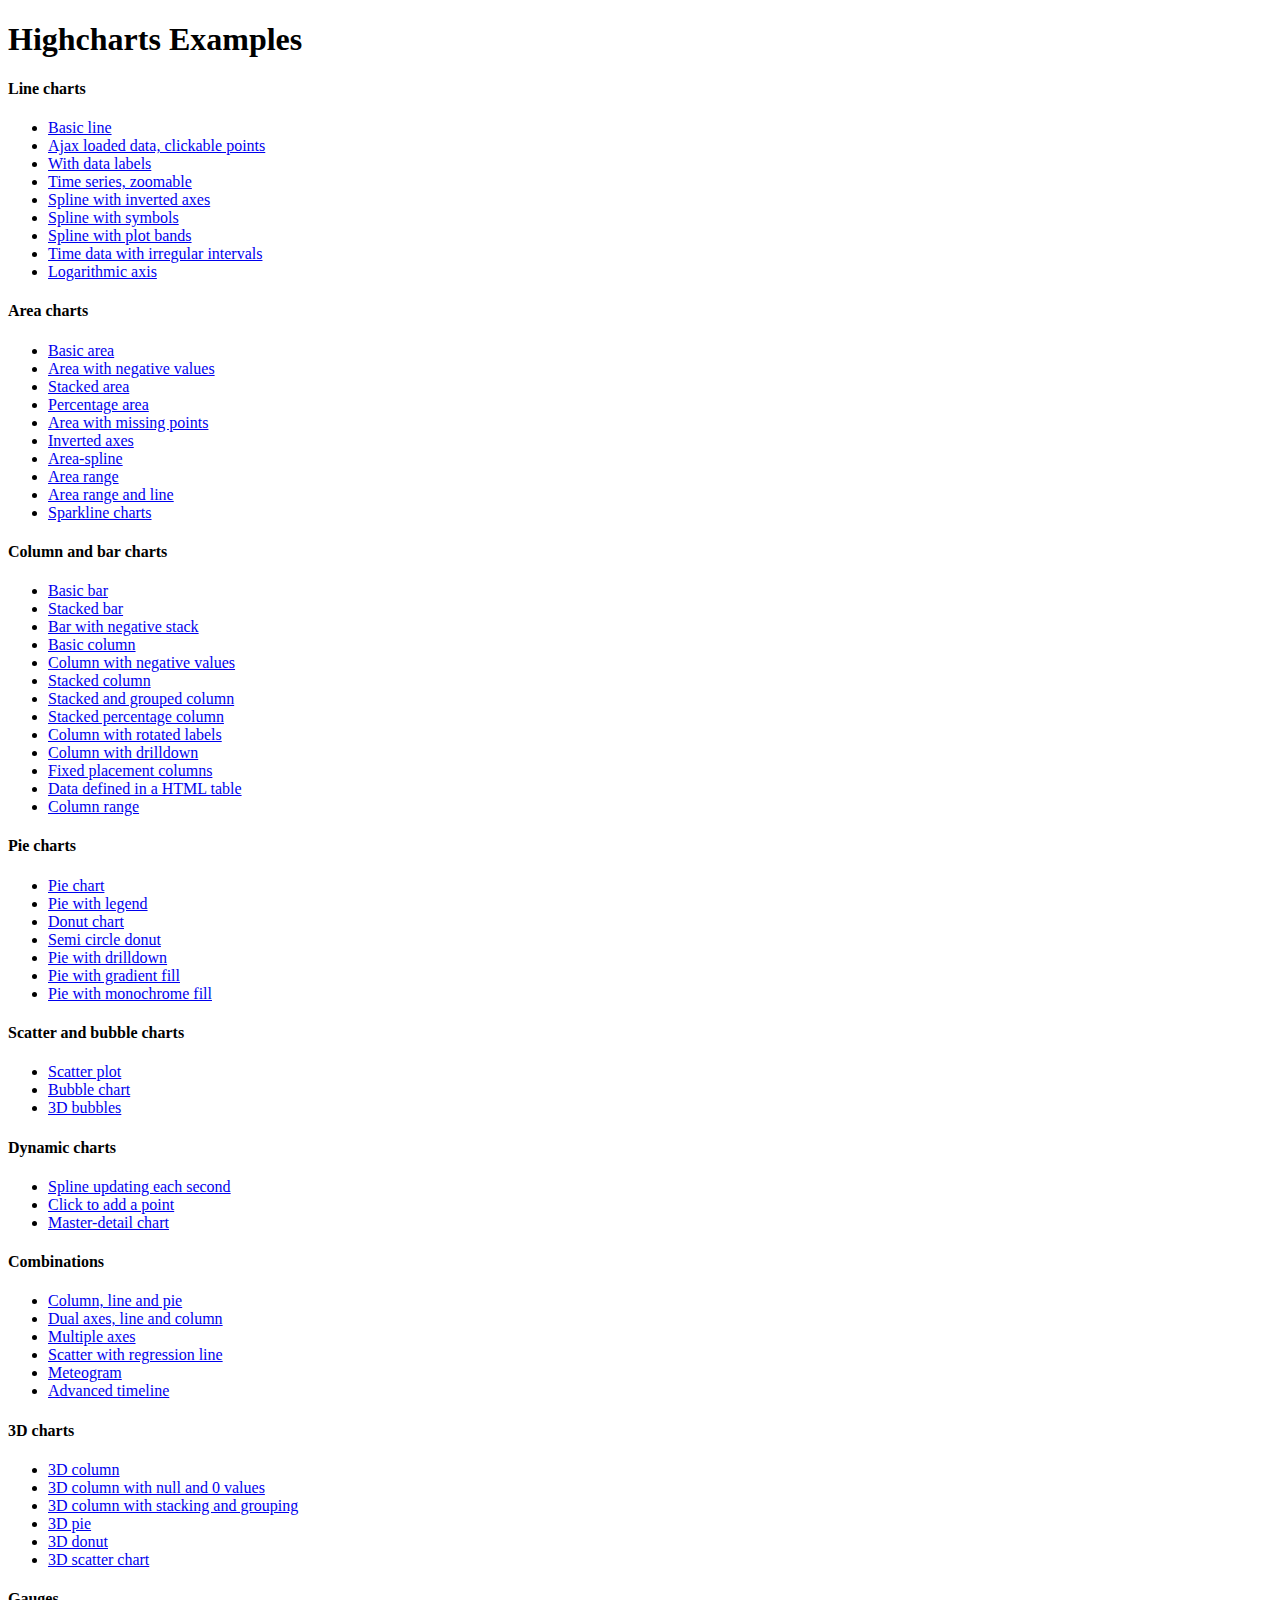
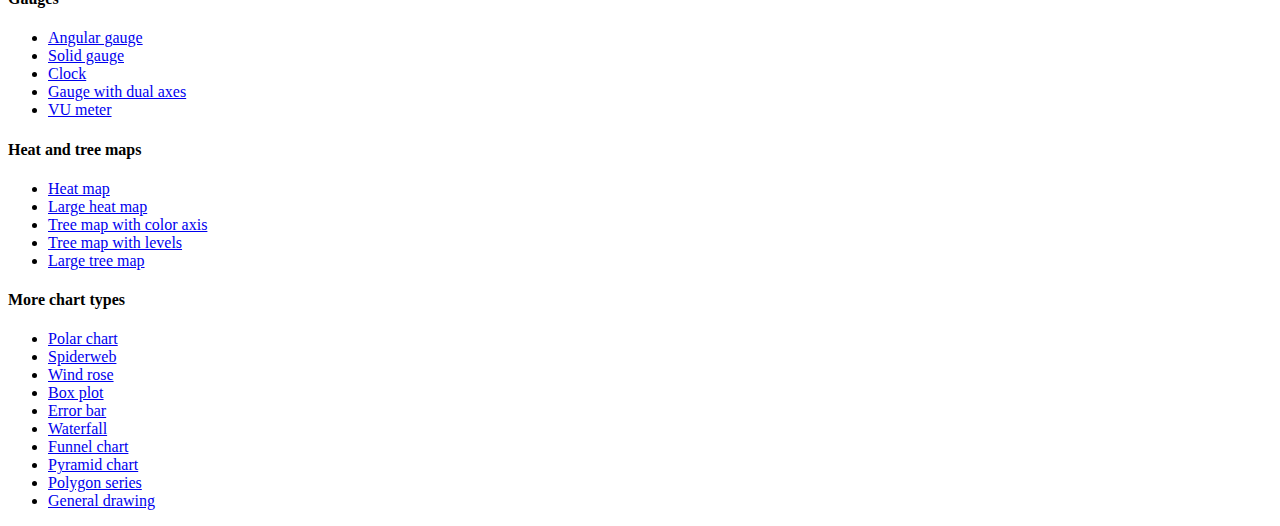
<file: static/js/highcharts/index.htm>
<!DOCTYPE HTML PUBLIC "-//W3C//DTD HTML 4.01//EN" "http://www.w3.org/TR/html4/strict.dtd">
<html>
	<head>
		<meta http-equiv="Content-Type" content="text/html; charset=utf-8" />
		<title>Highcharts Examples</title>
	</head>
	<body>
		<h1>Highcharts Examples</h1>
		<h4>Line charts</h4>
		<ul>
			<li><a href="examples/line-basic/index.htm">Basic line</a></li>
			<li><a href="examples/line-ajax/index.htm">Ajax loaded data, clickable points</a></li>
			<li><a href="examples/line-labels/index.htm">With data labels</a></li>
			<li><a href="examples/line-time-series/index.htm">Time series, zoomable</a></li>
			<li><a href="examples/spline-inverted/index.htm">Spline with inverted axes</a></li>
			<li><a href="examples/spline-symbols/index.htm">Spline with symbols</a></li>
			<li><a href="examples/spline-plot-bands/index.htm">Spline with plot bands</a></li>
			<li><a href="examples/spline-irregular-time/index.htm">Time data with irregular intervals</a></li>
			<li><a href="examples/line-log-axis/index.htm">Logarithmic axis</a></li>
		</ul>
		<h4>Area charts</h4>
		<ul>
			<li><a href="examples/area-basic/index.htm">Basic area</a></li>
			<li><a href="examples/area-negative/index.htm">Area with negative values</a></li>
			<li><a href="examples/area-stacked/index.htm">Stacked area</a></li>
			<li><a href="examples/area-stacked-percent/index.htm">Percentage area</a></li>
			<li><a href="examples/area-missing/index.htm">Area with missing points</a></li>
			<li><a href="examples/area-inverted/index.htm">Inverted axes</a></li>
			<li><a href="examples/areaspline/index.htm">Area-spline</a></li>
			<li><a href="examples/arearange/index.htm">Area range</a></li>
			<li><a href="examples/arearange-line/index.htm">Area range and line</a></li>
			<li><a href="examples/sparkline/index.htm">Sparkline charts</a></li>
		</ul>
		<h4>Column and bar charts</h4>
		<ul>
			<li><a href="examples/bar-basic/index.htm">Basic bar</a></li>
			<li><a href="examples/bar-stacked/index.htm">Stacked bar</a></li>
			<li><a href="examples/bar-negative-stack/index.htm">Bar with negative stack</a></li>
			<li><a href="examples/column-basic/index.htm">Basic column</a></li>
			<li><a href="examples/column-negative/index.htm">Column with negative values</a></li>
			<li><a href="examples/column-stacked/index.htm">Stacked column</a></li>
			<li><a href="examples/column-stacked-and-grouped/index.htm">Stacked and grouped column</a></li>
			<li><a href="examples/column-stacked-percent/index.htm">Stacked percentage column</a></li>
			<li><a href="examples/column-rotated-labels/index.htm">Column with rotated labels</a></li>
			<li><a href="examples/column-drilldown/index.htm">Column with drilldown</a></li>
			<li><a href="examples/column-placement/index.htm">Fixed placement columns</a></li>
			<li><a href="examples/column-parsed/index.htm">Data defined in a HTML table</a></li>
			<li><a href="examples/columnrange/index.htm">Column range</a></li>
		</ul>
		<h4>Pie charts</h4>
		<ul>
			<li><a href="examples/pie-basic/index.htm">Pie chart</a></li>
			<li><a href="examples/pie-legend/index.htm">Pie with legend</a></li>
			<li><a href="examples/pie-donut/index.htm">Donut chart</a></li>
			<li><a href="examples/pie-semi-circle/index.htm">Semi circle donut</a></li>
			<li><a href="examples/pie-drilldown/index.htm">Pie with drilldown</a></li>
			<li><a href="examples/pie-gradient/index.htm">Pie with gradient fill</a></li>
			<li><a href="examples/pie-monochrome/index.htm">Pie with monochrome fill</a></li>
		</ul>
		<h4>Scatter and bubble charts</h4>
		<ul>
			<li><a href="examples/scatter/index.htm">Scatter plot</a></li>
			<li><a href="examples/bubble/index.htm">Bubble chart</a></li>
			<li><a href="examples/bubble-3d/index.htm">3D bubbles</a></li>
		</ul>
		<h4>Dynamic charts</h4>
		<ul>
			<li><a href="examples/dynamic-update/index.htm">Spline updating each second</a></li>
			<li><a href="examples/dynamic-click-to-add/index.htm">Click to add a point</a></li>
			<li><a href="examples/dynamic-master-detail/index.htm">Master-detail chart</a></li>
		</ul>
		<h4>Combinations</h4>
		<ul>
			<li><a href="examples/combo/index.htm">Column, line and pie</a></li>
			<li><a href="examples/combo-dual-axes/index.htm">Dual axes, line and column</a></li>
			<li><a href="examples/combo-multi-axes/index.htm">Multiple axes</a></li>
			<li><a href="examples/combo-regression/index.htm">Scatter with regression line</a></li>
			<li><a href="examples/combo-meteogram/index.htm">Meteogram</a></li>
			<li><a href="examples/combo-timeline/index.htm">Advanced timeline</a></li>
		</ul>
		<h4>3D charts</h4>
		<ul>
			<li><a href="examples/3d-column-interactive/index.htm">3D column</a></li>
			<li><a href="examples/3d-column-null-values/index.htm">3D column with null and 0 values</a></li>
			<li><a href="examples/3d-column-stacking-grouping/index.htm">3D column with stacking and grouping</a></li>
			<li><a href="examples/3d-pie/index.htm">3D pie</a></li>
			<li><a href="examples/3d-pie-donut/index.htm">3D donut</a></li>
			<li><a href="examples/3d-scatter-draggable/index.htm">3D scatter chart</a></li>
		</ul>
		<h4>Gauges</h4>
		<ul>
			<li><a href="examples/gauge-speedometer/index.htm">Angular gauge</a></li>
			<li><a href="examples/gauge-solid/index.htm">Solid gauge</a></li>
			<li><a href="examples/gauge-clock/index.htm">Clock</a></li>
			<li><a href="examples/gauge-dual/index.htm">Gauge with dual axes</a></li>
			<li><a href="examples/gauge-vu-meter/index.htm">VU meter</a></li>
		</ul>
		<h4>Heat and tree maps</h4>
		<ul>
			<li><a href="examples/heatmap/index.htm">Heat map</a></li>
			<li><a href="examples/heatmap-canvas/index.htm">Large heat map</a></li>
			<li><a href="examples/treemap-coloraxis/index.htm">Tree map with color axis</a></li>
			<li><a href="examples/treemap-with-levels/index.htm">Tree map with levels</a></li>
			<li><a href="examples/treemap-large-dataset/index.htm">Large tree map</a></li>
		</ul>
		<h4>More chart types</h4>
		<ul>
			<li><a href="examples/polar/index.htm">Polar chart</a></li>
			<li><a href="examples/polar-spider/index.htm">Spiderweb</a></li>
			<li><a href="examples/polar-wind-rose/index.htm">Wind rose</a></li>
			<li><a href="examples/box-plot/index.htm">Box plot</a></li>
			<li><a href="examples/error-bar/index.htm">Error bar</a></li>
			<li><a href="examples/waterfall/index.htm">Waterfall</a></li>
			<li><a href="examples/funnel/index.htm">Funnel chart</a></li>
			<li><a href="examples/pyramid/index.htm">Pyramid chart</a></li>
			<li><a href="examples/polygon/index.htm">Polygon series</a></li>
			<li><a href="examples/renderer/index.htm">General drawing</a></li>
		</ul>
	</body>
</html>
</file>
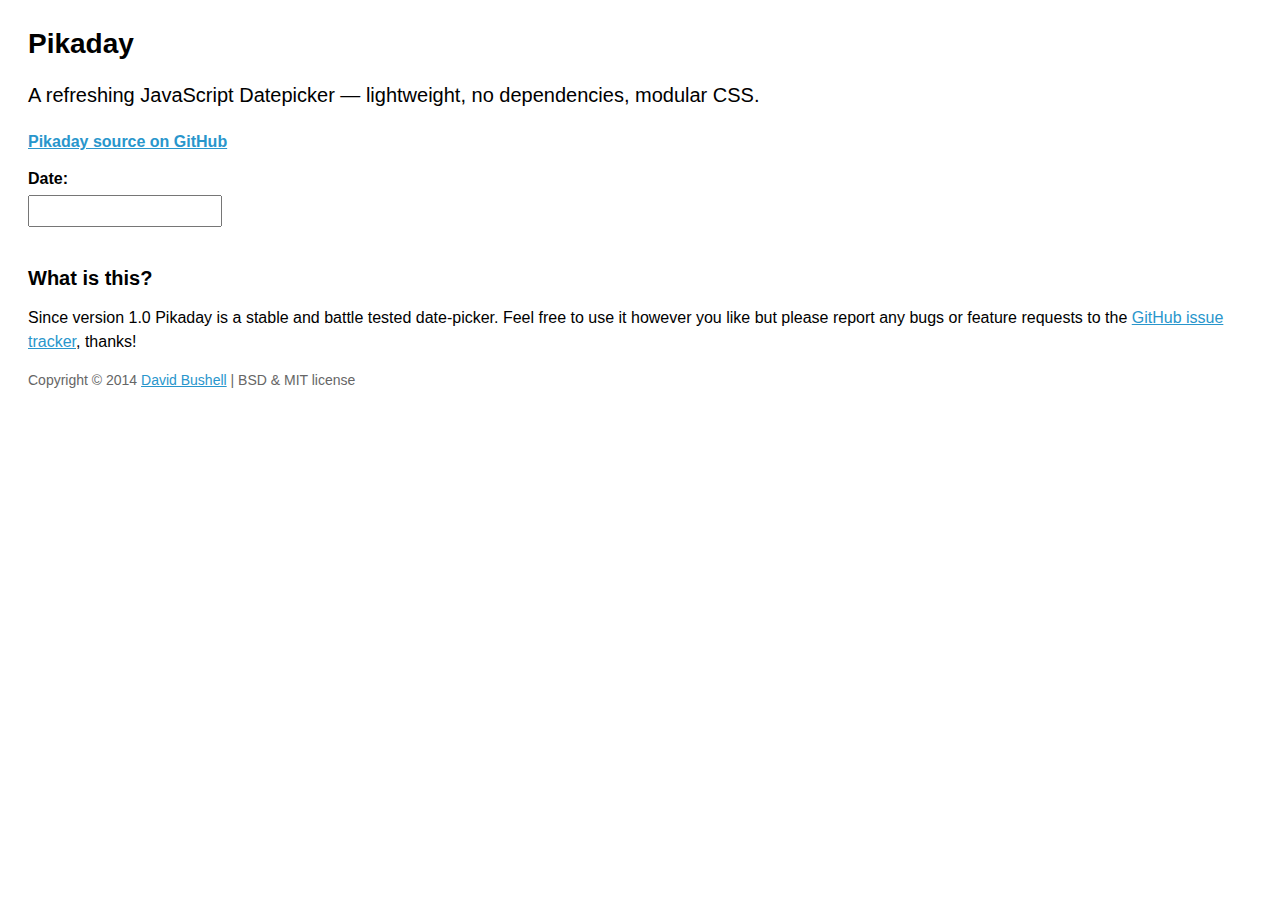
<file: static/report_builder/bower_components/pikaday/index.html>
<!DOCTYPE html>
<html>
<head>
    <meta charset="utf-8">
    <meta name="viewport" content="width=device-width, initial-scale=1, minimum-scale=1">
    <title>Pikaday</title>
    <meta name="author" content="David Bushell">
    <link rel="stylesheet" href="css/pikaday.css">
    <link rel="stylesheet" href="css/site.css">
</head>
<body>
    <h1>Pikaday</h1>

    <p class="large">A refreshing JavaScript Datepicker — lightweight, no dependencies, modular CSS.</p>

    <p><a href="https://github.com/dbushell/Pikaday"><strong>Pikaday source on GitHub</strong></a></p>

    <label for="datepicker">Date:</label>
    <br>
    <input type="text" id="datepicker">

    <h2>What is this?</h2>

    <p>Since version 1.0 Pikaday is a stable and battle tested date-picker. Feel free to use it however you like but please report any bugs or feature requests to the <a href="https://github.com/dbushell/Pikaday/issues">GitHub issue tracker</a>, thanks!</p>

    <p class="small">Copyright © 2014 <a href="http://dbushell.com/">David Bushell</a> | BSD &amp; MIT license</p>


    <script src="pikaday.js"></script>
    <script>

    var picker = new Pikaday(
    {
        field: document.getElementById('datepicker'),
        firstDay: 1,
        minDate: new Date('2000-01-01'),
        maxDate: new Date('2020-12-31'),
        yearRange: [2000,2020]
    });

    </script>
</body>
</html>
</file>
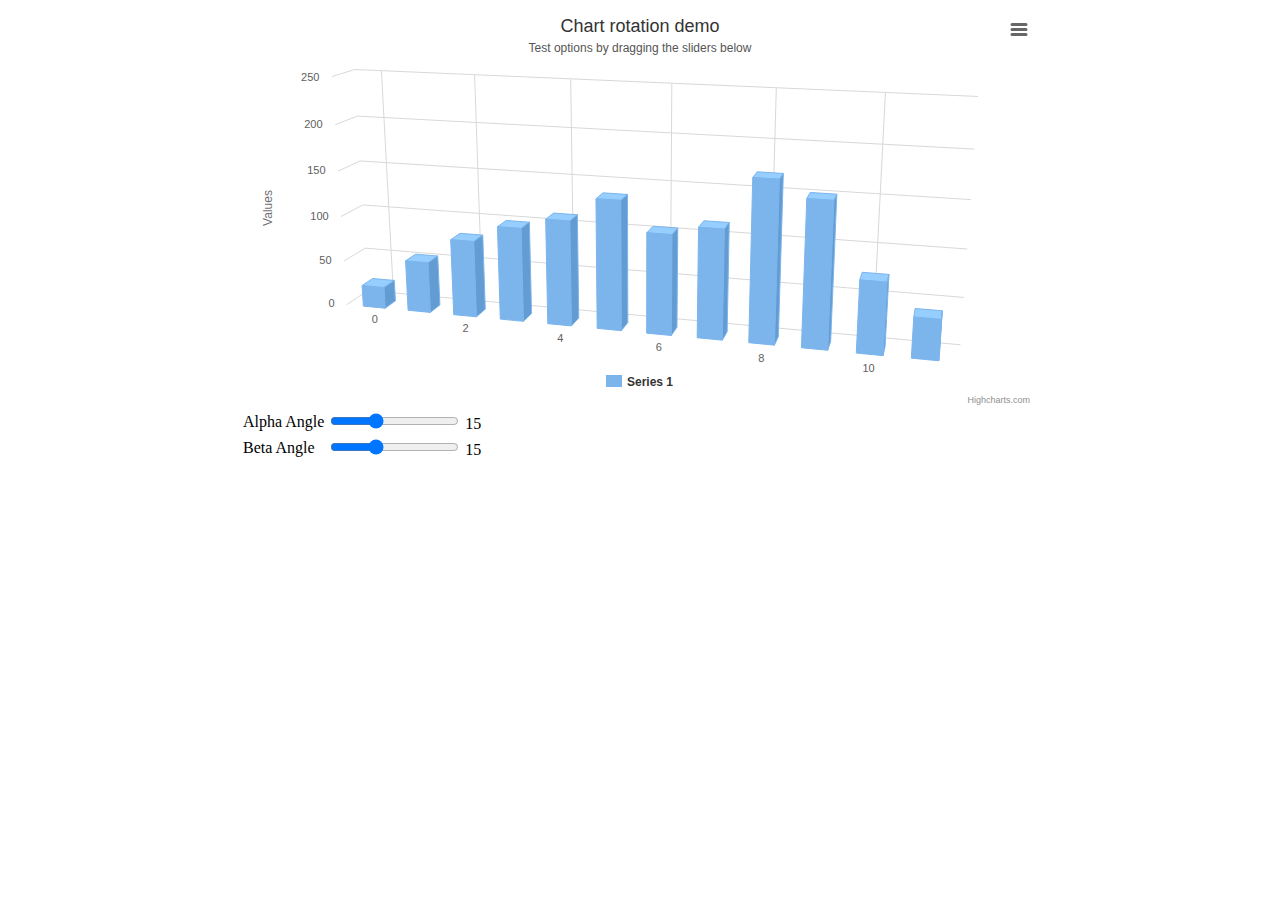
<file: static/js/highcharts/examples/3d-column-interactive/index.htm>
<!DOCTYPE HTML>
<html>
	<head>
		<meta http-equiv="Content-Type" content="text/html; charset=utf-8">
		<title>Highcharts Example</title>

		<script type="text/javascript" src="http://ajax.googleapis.com/ajax/libs/jquery/1.8.2/jquery.min.js"></script>
		<style type="text/css">
#container, #sliders {
	min-width: 310px; 
	max-width: 800px;
	margin: 0 auto;
}
#container {
	height: 400px; 
}
		</style>
		<script type="text/javascript">
$(function () {
    // Set up the chart
    var chart = new Highcharts.Chart({
        chart: {
            renderTo: 'container',
            type: 'column',
            margin: 75,
            options3d: {
                enabled: true,
                alpha: 15,
                beta: 15,
                depth: 50,
                viewDistance: 25
            }
        },
        title: {
            text: 'Chart rotation demo'
        },
        subtitle: {
            text: 'Test options by dragging the sliders below'
        },
        plotOptions: {
            column: {
                depth: 25
            }
        },
        series: [{
            data: [29.9, 71.5, 106.4, 129.2, 144.0, 176.0, 135.6, 148.5, 216.4, 194.1, 95.6, 54.4]
        }]
    });

    function showValues() {
        $('#R0-value').html(chart.options.chart.options3d.alpha);
        $('#R1-value').html(chart.options.chart.options3d.beta);
    }

    // Activate the sliders
    $('#R0').on('change', function () {
        chart.options.chart.options3d.alpha = this.value;
        showValues();
        chart.redraw(false);
    });
    $('#R1').on('change', function () {
        chart.options.chart.options3d.beta = this.value;
        showValues();
        chart.redraw(false);
    });

    showValues();
});
		</script>
	</head>
	<body>
<script src="../../js/highcharts.js"></script>
<script src="../../js/highcharts-3d.js"></script>
<script src="../../js/modules/exporting.js"></script>

<div id="container"></div>
<div id="sliders">
	<table>
		<tr><td>Alpha Angle</td><td><input id="R0" type="range" min="0" max="45" value="15"/> <span id="R0-value" class="value"></span></td></tr>
	    <tr><td>Beta Angle</td><td><input id="R1" type="range" min="0" max="45" value="15"/> <span id="R1-value" class="value"></span></td></tr>
	</table>
</div>
	</body>
</html>
</file>
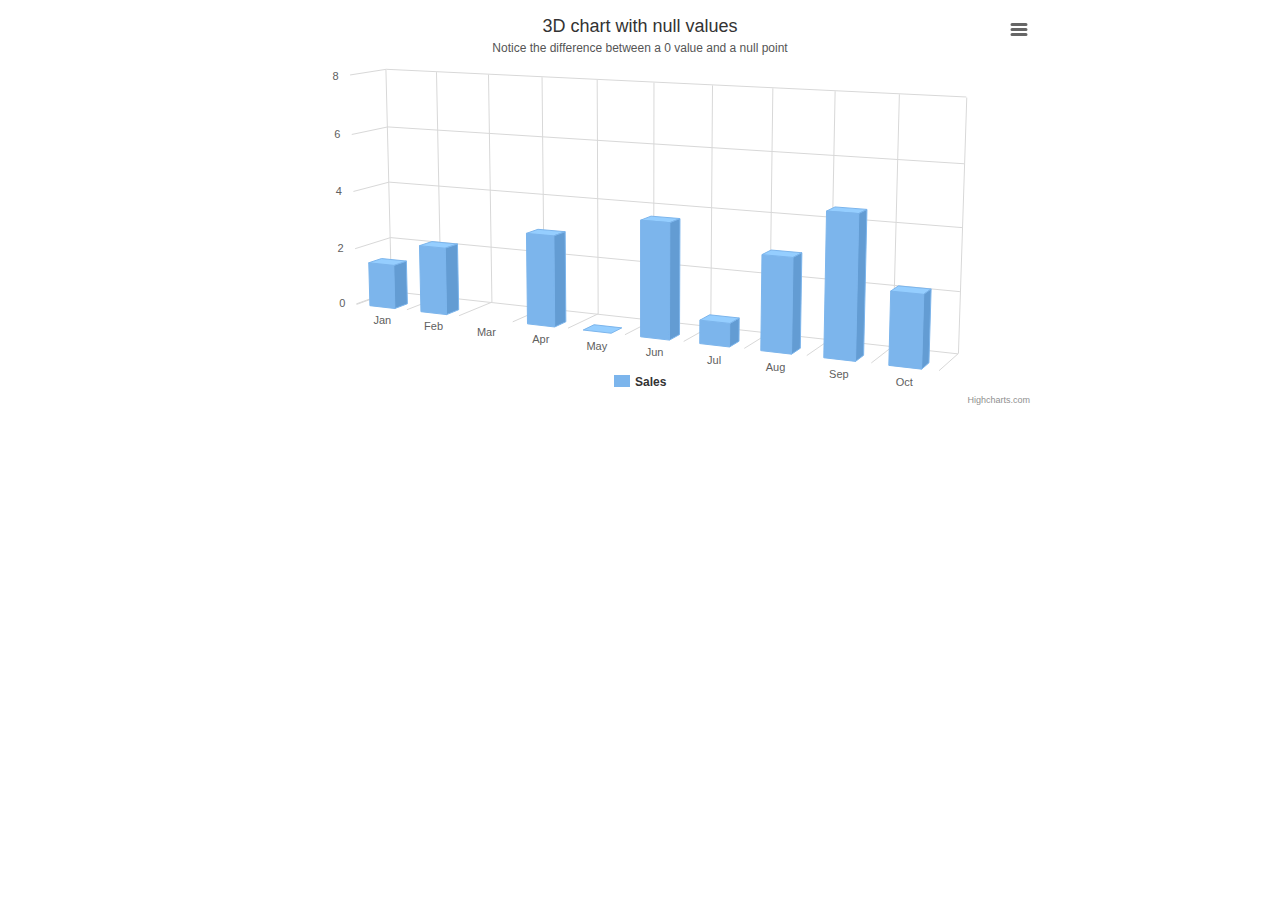
<file: static/js/highcharts/examples/3d-column-null-values/index.htm>
<!DOCTYPE HTML>
<html>
	<head>
		<meta http-equiv="Content-Type" content="text/html; charset=utf-8">
		<title>Highcharts Example</title>

		<script type="text/javascript" src="http://ajax.googleapis.com/ajax/libs/jquery/1.8.2/jquery.min.js"></script>
		<style type="text/css">
#container {
	height: 400px; 
	min-width: 310px; 
	max-width: 800px;
	margin: 0 auto;
}
		</style>
		<script type="text/javascript">
$(function () {
    $('#container').highcharts({
        chart: {
            type: 'column',
            margin: 75,
            options3d: {
                enabled: true,
                alpha: 10,
                beta: 25,
                depth: 70
            }
        },
        title: {
            text: '3D chart with null values'
        },
        subtitle: {
            text: 'Notice the difference between a 0 value and a null point'
        },
        plotOptions: {
            column: {
                depth: 25
            }
        },
        xAxis: {
            categories: Highcharts.getOptions().lang.shortMonths
        },
        yAxis: {
            title: {
                text: null
            }
        },
        series: [{
            name: 'Sales',
            data: [2, 3, null, 4, 0, 5, 1, 4, 6, 3]
        }]
    });
});
		</script>
	</head>
	<body>

<script src="../../js/highcharts.js"></script>
<script src="../../js/highcharts-3d.js"></script>
<script src="../../js/modules/exporting.js"></script>

<div id="container" style="height: 400px"></div>
	</body>
</html>
</file>
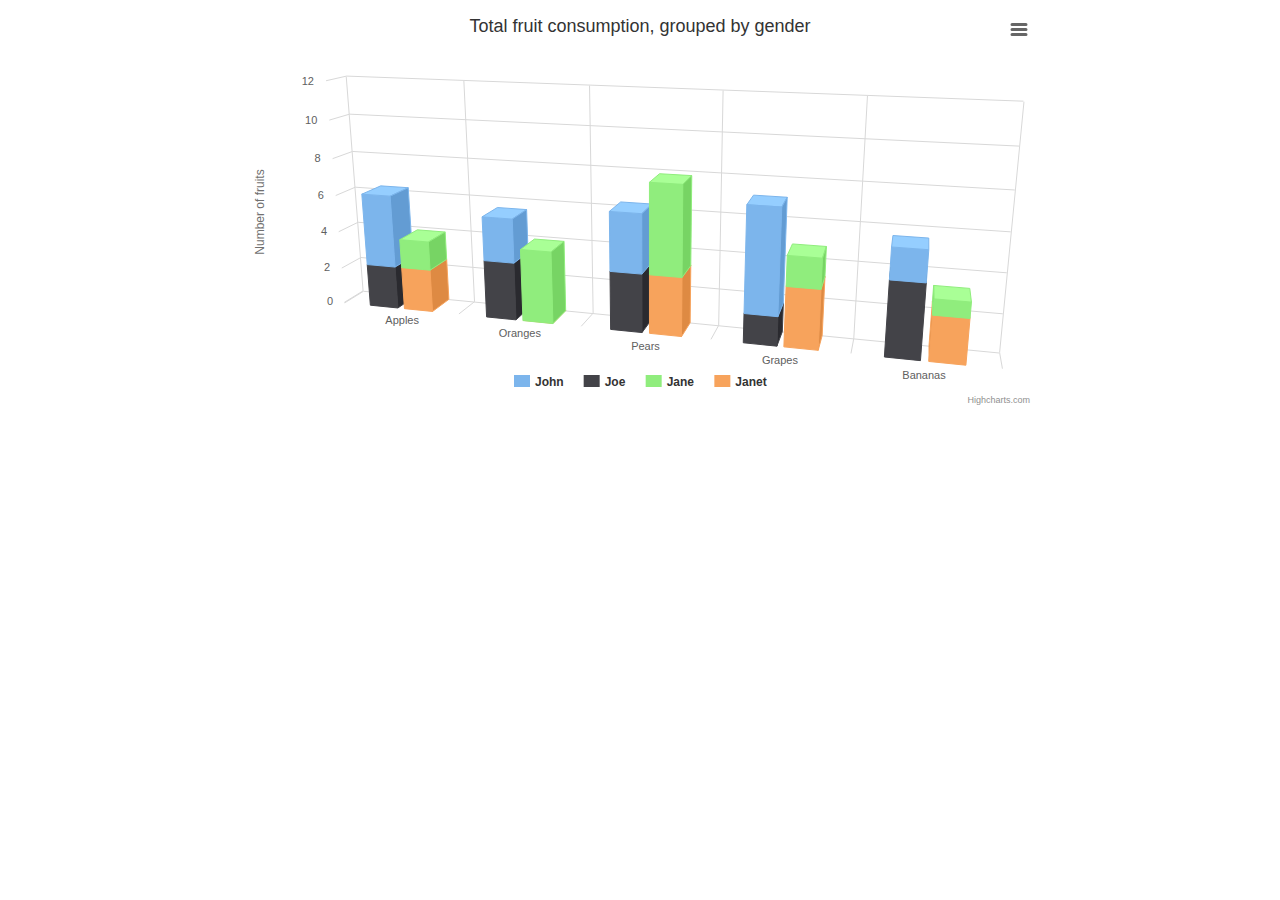
<file: static/js/highcharts/examples/3d-column-stacking-grouping/index.htm>
<!DOCTYPE HTML>
<html>
	<head>
		<meta http-equiv="Content-Type" content="text/html; charset=utf-8">
		<title>Highcharts Example</title>

		<script type="text/javascript" src="http://ajax.googleapis.com/ajax/libs/jquery/1.8.2/jquery.min.js"></script>
		<style type="text/css">
#container {
	height: 400px; 
	min-width: 310px; 
	max-width: 800px;
	margin: 0 auto;
}
		</style>
		<script type="text/javascript">
$(function () {
    $('#container').highcharts({

        chart: {
            type: 'column',
            options3d: {
                enabled: true,
                alpha: 15,
                beta: 15,
                viewDistance: 25,
                depth: 40
            },
            marginTop: 80,
            marginRight: 40
        },

        title: {
            text: 'Total fruit consumption, grouped by gender'
        },

        xAxis: {
            categories: ['Apples', 'Oranges', 'Pears', 'Grapes', 'Bananas']
        },

        yAxis: {
            allowDecimals: false,
            min: 0,
            title: {
                text: 'Number of fruits'
            }
        },

        tooltip: {
            headerFormat: '<b>{point.key}</b><br>',
            pointFormat: '<span style="color:{series.color}">\u25CF</span> {series.name}: {point.y} / {point.stackTotal}'
        },

        plotOptions: {
            column: {
                stacking: 'normal',
                depth: 40
            }
        },

        series: [{
            name: 'John',
            data: [5, 3, 4, 7, 2],
            stack: 'male'
        }, {
            name: 'Joe',
            data: [3, 4, 4, 2, 5],
            stack: 'male'
        }, {
            name: 'Jane',
            data: [2, 5, 6, 2, 1],
            stack: 'female'
        }, {
            name: 'Janet',
            data: [3, 0, 4, 4, 3],
            stack: 'female'
        }]
    });
});


		</script>
	</head>
	<body>

<script src="../../js/highcharts.js"></script>
<script src="../../js/highcharts-3d.js"></script>
<script src="../../js/modules/exporting.js"></script>

<div id="container" style="height: 400px"></div>
	</body>
</html>
</file>
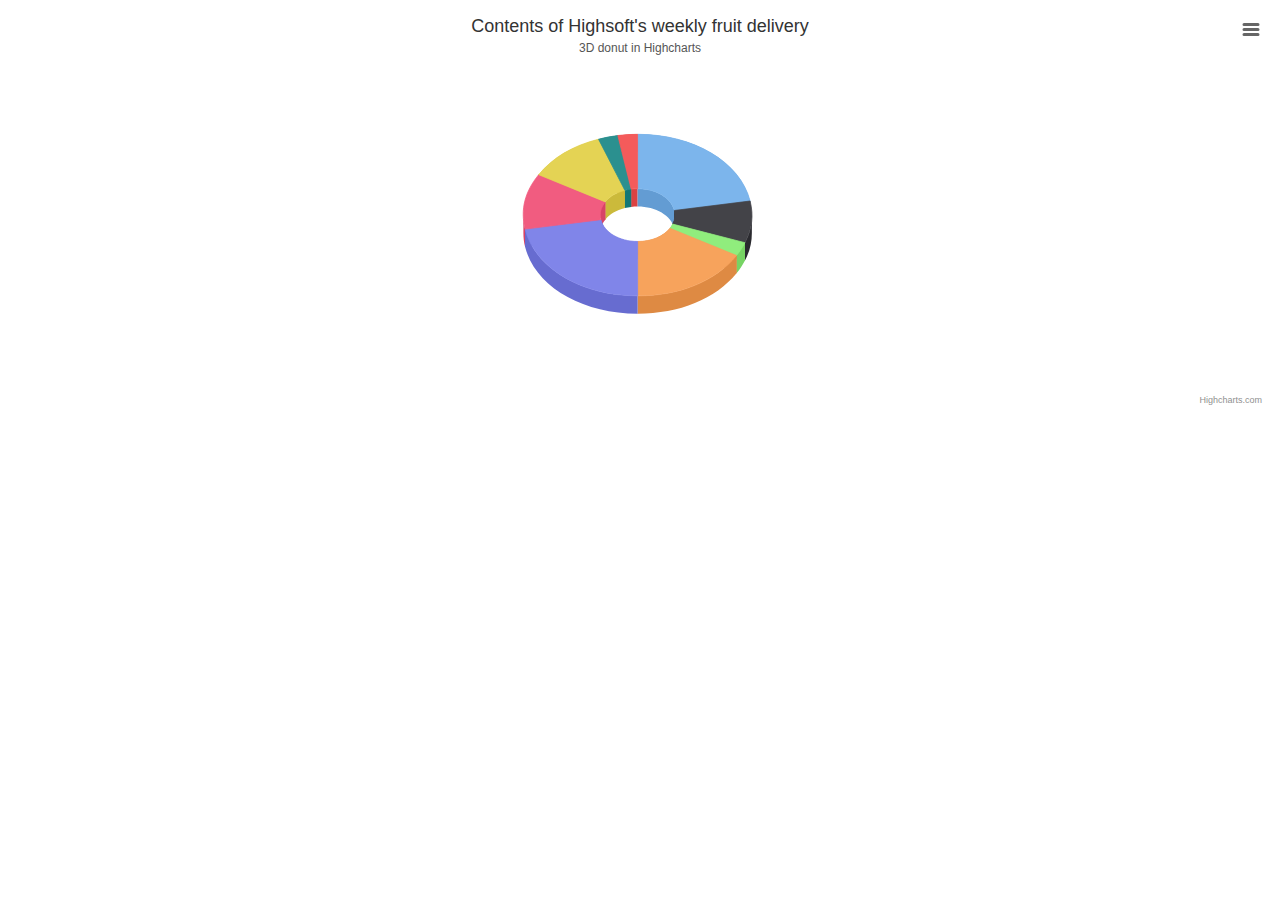
<file: static/js/highcharts/examples/3d-pie-donut/index.htm>
<!DOCTYPE HTML>
<html>
	<head>
		<meta http-equiv="Content-Type" content="text/html; charset=utf-8">
		<title>Highcharts Example</title>

		<script type="text/javascript" src="http://ajax.googleapis.com/ajax/libs/jquery/1.8.2/jquery.min.js"></script>
		<style type="text/css">
${demo.css}
		</style>
		<script type="text/javascript">
$(function () {
    $('#container').highcharts({
        chart: {
            type: 'pie',
            options3d: {
                enabled: true,
                alpha: 45
            }
        },
        title: {
            text: 'Contents of Highsoft\'s weekly fruit delivery'
        },
        subtitle: {
            text: '3D donut in Highcharts'
        },
        plotOptions: {
            pie: {
                innerSize: 100,
                depth: 45
            }
        },
        series: [{
            name: 'Delivered amount',
            data: [
                ['Bananas', 8],
                ['Kiwi', 3],
                ['Mixed nuts', 1],
                ['Oranges', 6],
                ['Apples', 8],
                ['Pears', 4],
                ['Clementines', 4],
                ['Reddish (bag)', 1],
                ['Grapes (bunch)', 1]
            ]
        }]
    });
});
		</script>
	</head>
	<body>

<script src="../../js/highcharts.js"></script>
<script src="../../js/highcharts-3d.js"></script>
<script src="../../js/modules/exporting.js"></script>

<div id="container" style="height: 400px"></div>
	</body>
</html>
</file>
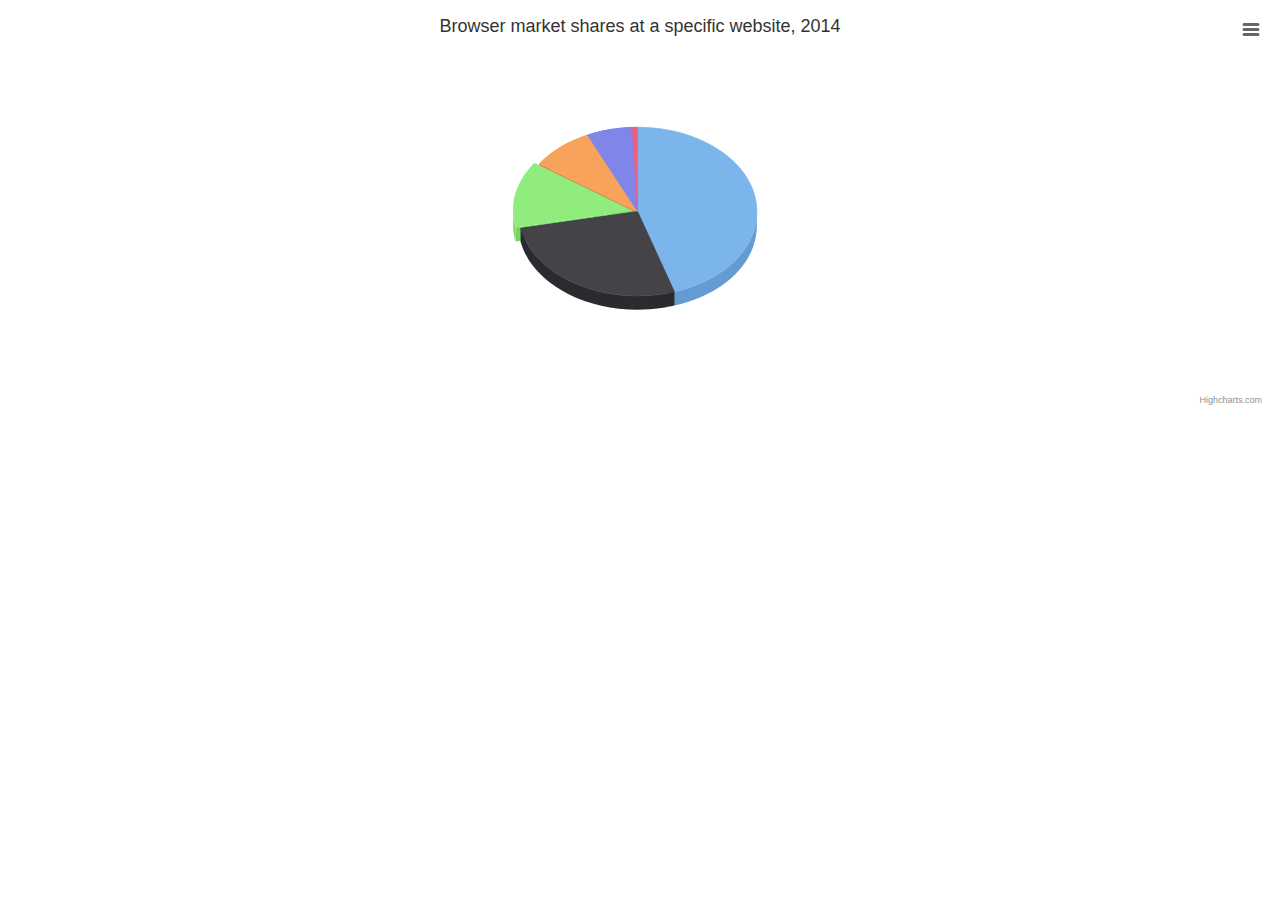
<file: static/js/highcharts/examples/3d-pie/index.htm>
<!DOCTYPE HTML>
<html>
	<head>
		<meta http-equiv="Content-Type" content="text/html; charset=utf-8">
		<title>Highcharts Example</title>

		<script type="text/javascript" src="http://ajax.googleapis.com/ajax/libs/jquery/1.8.2/jquery.min.js"></script>
		<style type="text/css">
${demo.css}
		</style>
		<script type="text/javascript">
$(function () {
    $('#container').highcharts({
        chart: {
            type: 'pie',
            options3d: {
                enabled: true,
                alpha: 45,
                beta: 0
            }
        },
        title: {
            text: 'Browser market shares at a specific website, 2014'
        },
        tooltip: {
            pointFormat: '{series.name}: <b>{point.percentage:.1f}%</b>'
        },
        plotOptions: {
            pie: {
                allowPointSelect: true,
                cursor: 'pointer',
                depth: 35,
                dataLabels: {
                    enabled: true,
                    format: '{point.name}'
                }
            }
        },
        series: [{
            type: 'pie',
            name: 'Browser share',
            data: [
                ['Firefox',   45.0],
                ['IE',       26.8],
                {
                    name: 'Chrome',
                    y: 12.8,
                    sliced: true,
                    selected: true
                },
                ['Safari',    8.5],
                ['Opera',     6.2],
                ['Others',   0.7]
            ]
        }]
    });
});
		</script>
	</head>
	<body>

<script src="../../js/highcharts.js"></script>
<script src="../../js/highcharts-3d.js"></script>
<script src="../../js/modules/exporting.js"></script>

<div id="container" style="height: 400px"></div>
	</body>
</html>
</file>
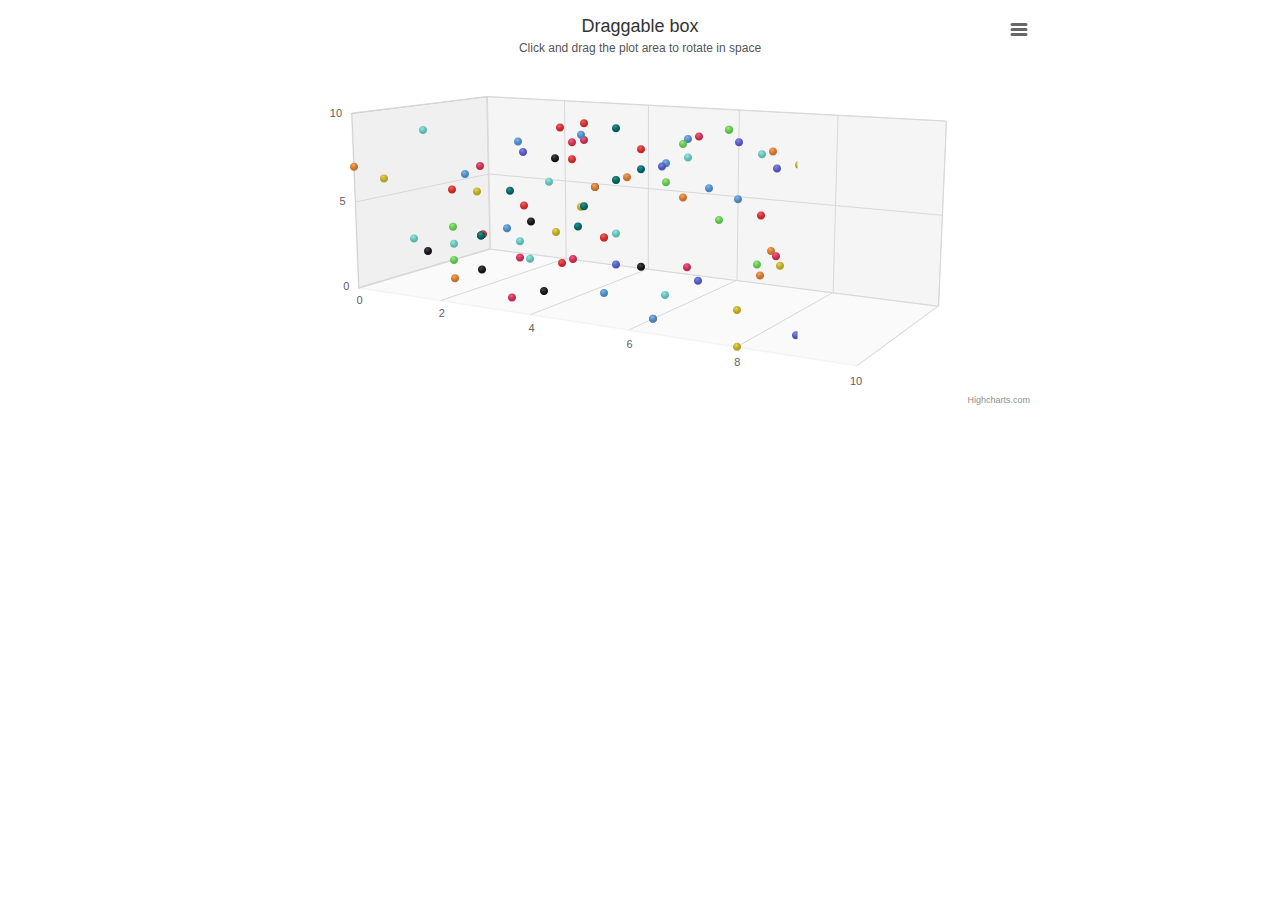
<file: static/js/highcharts/examples/3d-scatter-draggable/index.htm>
<!DOCTYPE HTML>
<html>
	<head>
		<meta http-equiv="Content-Type" content="text/html; charset=utf-8">
		<title>Highcharts Example</title>

		<script type="text/javascript" src="http://ajax.googleapis.com/ajax/libs/jquery/1.8.2/jquery.min.js"></script>
		<style type="text/css">
#container {
	height: 400px; 
	min-width: 310px; 
	max-width: 800px;
	margin: 0 auto;
}
		</style>
		<script type="text/javascript">
$(function () {

    // Give the points a 3D feel by adding a radial gradient
    Highcharts.getOptions().colors = $.map(Highcharts.getOptions().colors, function (color) {
        return {
            radialGradient: {
                cx: 0.4,
                cy: 0.3,
                r: 0.5
            },
            stops: [
                [0, color],
                [1, Highcharts.Color(color).brighten(-0.2).get('rgb')]
            ]
        };
    });

    // Set up the chart
    var chart = new Highcharts.Chart({
        chart: {
            renderTo: 'container',
            margin: 100,
            type: 'scatter',
            options3d: {
                enabled: true,
                alpha: 10,
                beta: 30,
                depth: 250,
                viewDistance: 5,

                frame: {
                    bottom: { size: 1, color: 'rgba(0,0,0,0.02)' },
                    back: { size: 1, color: 'rgba(0,0,0,0.04)' },
                    side: { size: 1, color: 'rgba(0,0,0,0.06)' }
                }
            }
        },
        title: {
            text: 'Draggable box'
        },
        subtitle: {
            text: 'Click and drag the plot area to rotate in space'
        },
        plotOptions: {
            scatter: {
                width: 10,
                height: 10,
                depth: 10
            }
        },
        yAxis: {
            min: 0,
            max: 10,
            title: null
        },
        xAxis: {
            min: 0,
            max: 10,
            gridLineWidth: 1
        },
        zAxis: {
            min: 0,
            max: 10
        },
        legend: {
            enabled: false
        },
        series: [{
            name: 'Reading',
            colorByPoint: true,
            data: [[1, 6, 5], [8, 7, 9], [1, 3, 4], [4, 6, 8], [5, 7, 7], [6, 9, 6], [7, 0, 5], [2, 3, 3], [3, 9, 8], [3, 6, 5], [4, 9, 4], [2, 3, 3], [6, 9, 9], [0, 7, 0], [7, 7, 9], [7, 2, 9], [0, 6, 2], [4, 6, 7], [3, 7, 7], [0, 1, 7], [2, 8, 6], [2, 3, 7], [6, 4, 8], [3, 5, 9], [7, 9, 5], [3, 1, 7], [4, 4, 2], [3, 6, 2], [3, 1, 6], [6, 8, 5], [6, 6, 7], [4, 1, 1], [7, 2, 7], [7, 7, 0], [8, 8, 9], [9, 4, 1], [8, 3, 4], [9, 8, 9], [3, 5, 3], [0, 2, 4], [6, 0, 2], [2, 1, 3], [5, 8, 9], [2, 1, 1], [9, 7, 6], [3, 0, 2], [9, 9, 0], [3, 4, 8], [2, 6, 1], [8, 9, 2], [7, 6, 5], [6, 3, 1], [9, 3, 1], [8, 9, 3], [9, 1, 0], [3, 8, 7], [8, 0, 0], [4, 9, 7], [8, 6, 2], [4, 3, 0], [2, 3, 5], [9, 1, 4], [1, 1, 4], [6, 0, 2], [6, 1, 6], [3, 8, 8], [8, 8, 7], [5, 5, 0], [3, 9, 6], [5, 4, 3], [6, 8, 3], [0, 1, 5], [6, 7, 3], [8, 3, 2], [3, 8, 3], [2, 1, 6], [4, 6, 7], [8, 9, 9], [5, 4, 2], [6, 1, 3], [6, 9, 5], [4, 8, 2], [9, 7, 4], [5, 4, 2], [9, 6, 1], [2, 7, 3], [4, 5, 4], [6, 8, 1], [3, 4, 0], [2, 2, 6], [5, 1, 2], [9, 9, 7], [6, 9, 9], [8, 4, 3], [4, 1, 7], [6, 2, 5], [0, 4, 9], [3, 5, 9], [6, 9, 1], [1, 9, 2]]
        }]
    });


    // Add mouse events for rotation
    $(chart.container).bind('mousedown.hc touchstart.hc', function (e) {
        e = chart.pointer.normalize(e);

        var posX = e.pageX,
            posY = e.pageY,
            alpha = chart.options.chart.options3d.alpha,
            beta = chart.options.chart.options3d.beta,
            newAlpha,
            newBeta,
            sensitivity = 5; // lower is more sensitive

        $(document).bind({
            'mousemove.hc touchdrag.hc': function (e) {
                // Run beta
                newBeta = beta + (posX - e.pageX) / sensitivity;
                newBeta = Math.min(100, Math.max(-100, newBeta));
                chart.options.chart.options3d.beta = newBeta;

                // Run alpha
                newAlpha = alpha + (e.pageY - posY) / sensitivity;
                newAlpha = Math.min(100, Math.max(-100, newAlpha));
                chart.options.chart.options3d.alpha = newAlpha;

                chart.redraw(false);
            },
            'mouseup touchend': function () {
                $(document).unbind('.hc');
            }
        });
    });

});
		</script>
	</head>
	<body>

<script src="../../js/highcharts.js"></script>
<script src="../../js/highcharts-3d.js"></script>
<script src="../../js/modules/exporting.js"></script>

<div id="container" style="height: 400px"></div>
	</body>
</html>
</file>
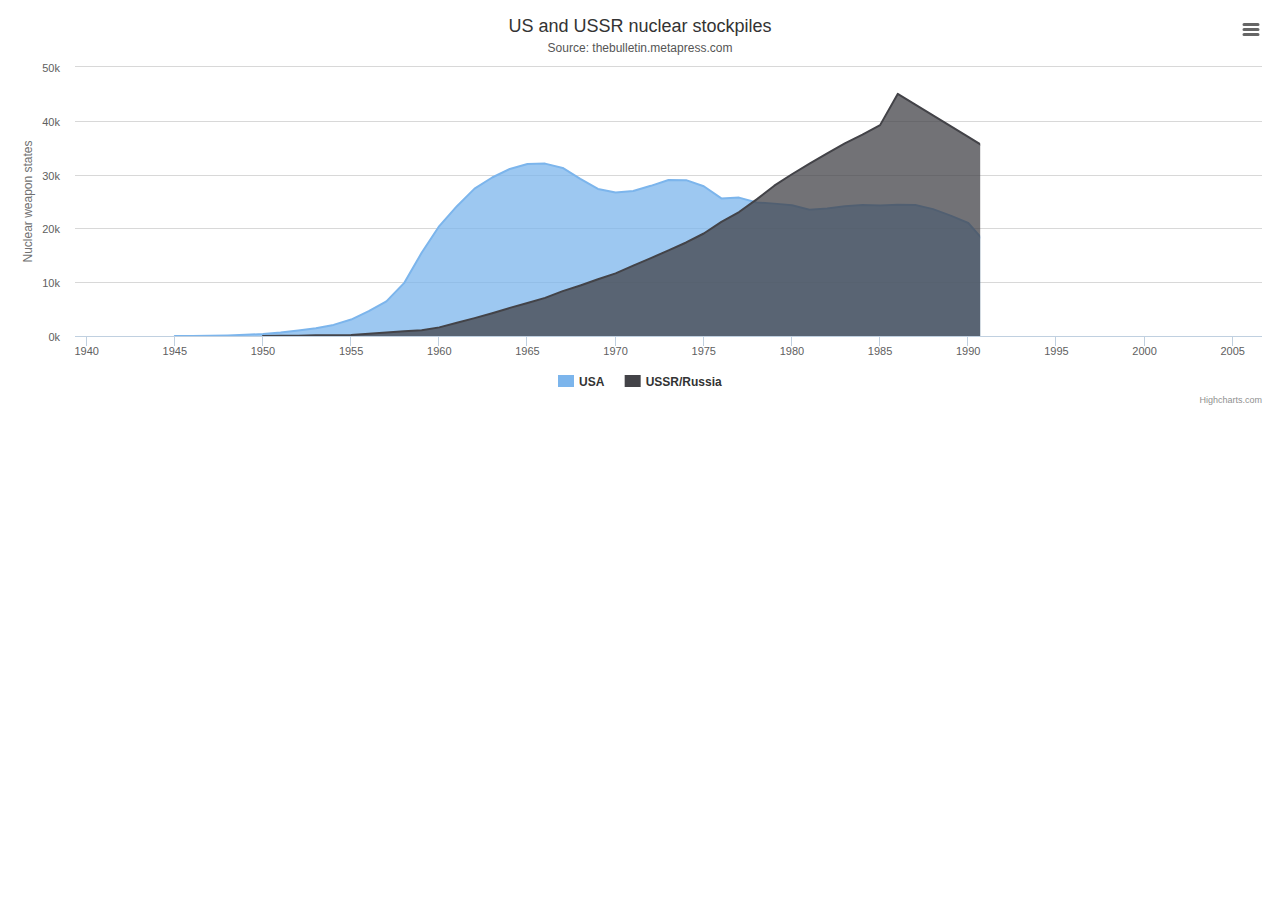
<file: static/js/highcharts/examples/area-basic/index.htm>
<!DOCTYPE HTML>
<html>
	<head>
		<meta http-equiv="Content-Type" content="text/html; charset=utf-8">
		<title>Highcharts Example</title>

		<script type="text/javascript" src="http://ajax.googleapis.com/ajax/libs/jquery/1.8.2/jquery.min.js"></script>
		<style type="text/css">
${demo.css}
		</style>
		<script type="text/javascript">
$(function () {
    $('#container').highcharts({
        chart: {
            type: 'area'
        },
        title: {
            text: 'US and USSR nuclear stockpiles'
        },
        subtitle: {
            text: 'Source: <a href="http://thebulletin.metapress.com/content/c4120650912x74k7/fulltext.pdf">' +
                'thebulletin.metapress.com</a>'
        },
        xAxis: {
            allowDecimals: false,
            labels: {
                formatter: function () {
                    return this.value; // clean, unformatted number for year
                }
            }
        },
        yAxis: {
            title: {
                text: 'Nuclear weapon states'
            },
            labels: {
                formatter: function () {
                    return this.value / 1000 + 'k';
                }
            }
        },
        tooltip: {
            pointFormat: '{series.name} produced <b>{point.y:,.0f}</b><br/>warheads in {point.x}'
        },
        plotOptions: {
            area: {
                pointStart: 1940,
                marker: {
                    enabled: false,
                    symbol: 'circle',
                    radius: 2,
                    states: {
                        hover: {
                            enabled: true
                        }
                    }
                }
            }
        },
        series: [{
            name: 'USA',
            data: [null, null, null, null, null, 6, 11, 32, 110, 235, 369, 640,
                1005, 1436, 2063, 3057, 4618, 6444, 9822, 15468, 20434, 24126,
                27387, 29459, 31056, 31982, 32040, 31233, 29224, 27342, 26662,
                26956, 27912, 28999, 28965, 27826, 25579, 25722, 24826, 24605,
                24304, 23464, 23708, 24099, 24357, 24237, 24401, 24344, 23586,
                22380, 21004, 17287, 14747, 13076, 12555, 12144, 11009, 10950,
                10871, 10824, 10577, 10527, 10475, 10421, 10358, 10295, 10104]
        }, {
            name: 'USSR/Russia',
            data: [null, null, null, null, null, null, null, null, null, null,
                5, 25, 50, 120, 150, 200, 426, 660, 869, 1060, 1605, 2471, 3322,
                4238, 5221, 6129, 7089, 8339, 9399, 10538, 11643, 13092, 14478,
                15915, 17385, 19055, 21205, 23044, 25393, 27935, 30062, 32049,
                33952, 35804, 37431, 39197, 45000, 43000, 41000, 39000, 37000,
                35000, 33000, 31000, 29000, 27000, 25000, 24000, 23000, 22000,
                21000, 20000, 19000, 18000, 18000, 17000, 16000]
        }]
    });
});
		</script>
	</head>
	<body>
<script src="../../js/highcharts.js"></script>
<script src="../../js/modules/exporting.js"></script>

<div id="container" style="min-width: 310px; height: 400px; margin: 0 auto"></div>

	</body>
</html>
</file>
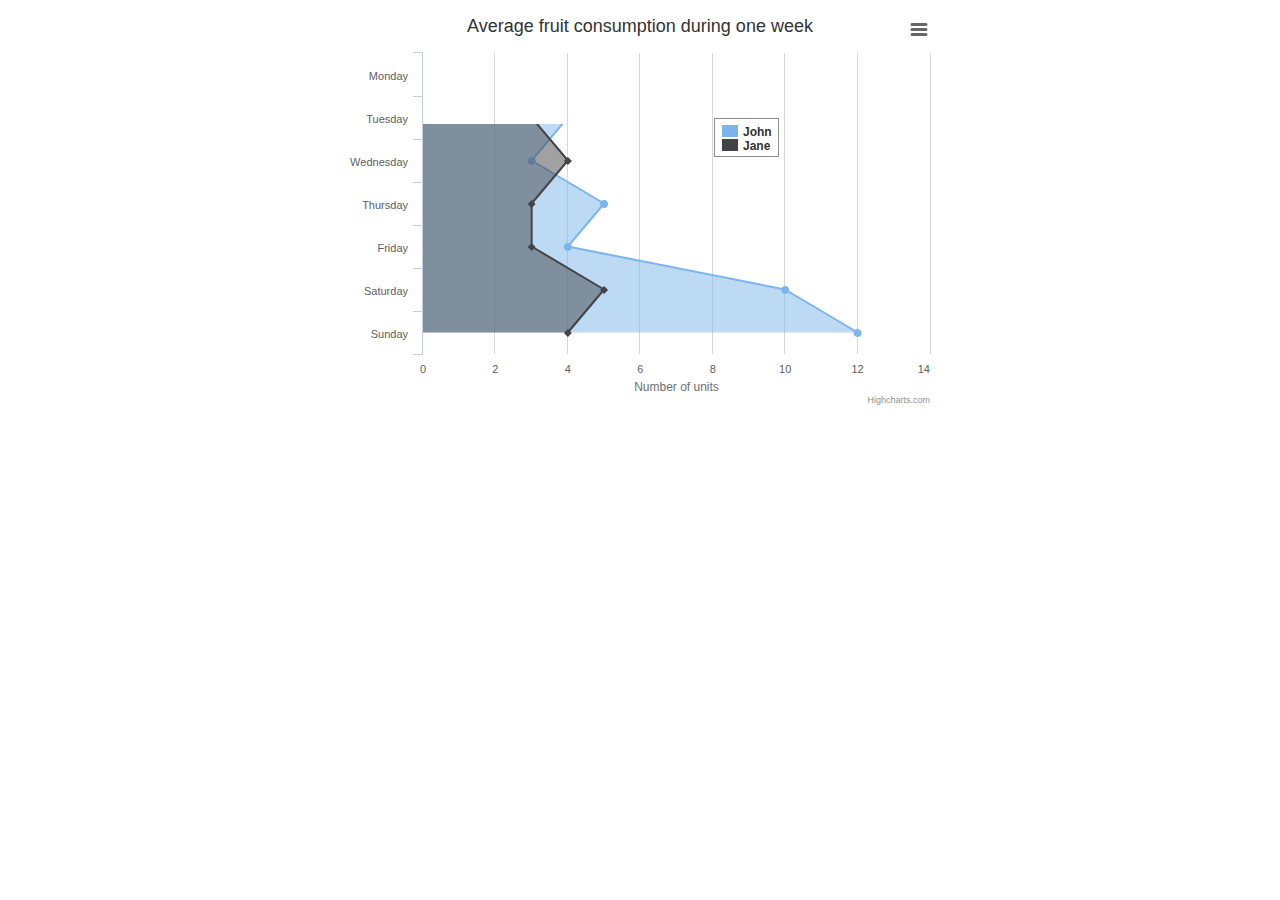
<file: static/js/highcharts/examples/area-inverted/index.htm>
<!DOCTYPE HTML>
<html>
	<head>
		<meta http-equiv="Content-Type" content="text/html; charset=utf-8">
		<title>Highcharts Example</title>

		<script type="text/javascript" src="http://ajax.googleapis.com/ajax/libs/jquery/1.8.2/jquery.min.js"></script>
		<style type="text/css">
${demo.css}
		</style>
		<script type="text/javascript">
$(function () {
    $('#container').highcharts({
        chart: {
            type: 'area',
            inverted: true
        },
        title: {
            text: 'Average fruit consumption during one week'
        },
        subtitle: {
            style: {
                position: 'absolute',
                right: '0px',
                bottom: '10px'
            }
        },
        legend: {
            layout: 'vertical',
            align: 'right',
            verticalAlign: 'top',
            x: -150,
            y: 100,
            floating: true,
            borderWidth: 1,
            backgroundColor: (Highcharts.theme && Highcharts.theme.legendBackgroundColor) || '#FFFFFF'
        },
        xAxis: {
            categories: [
                'Monday',
                'Tuesday',
                'Wednesday',
                'Thursday',
                'Friday',
                'Saturday',
                'Sunday'
            ]
        },
        yAxis: {
            title: {
                text: 'Number of units'
            },
            labels: {
                formatter: function () {
                    return this.value;
                }
            },
            min: 0
        },
        plotOptions: {
            area: {
                fillOpacity: 0.5
            }
        },
        series: [{
            name: 'John',
            data: [3, 4, 3, 5, 4, 10, 12]
        }, {
            name: 'Jane',
            data: [1, 3, 4, 3, 3, 5, 4]
        }]
    });
});
		</script>
	</head>
	<body>
<script src="../../js/highcharts.js"></script>
<script src="../../js/modules/exporting.js"></script>

<div id="container" style="min-width: 310px; height: 400px; max-width: 600px; margin: 0 auto"></div>

	</body>
</html>
</file>
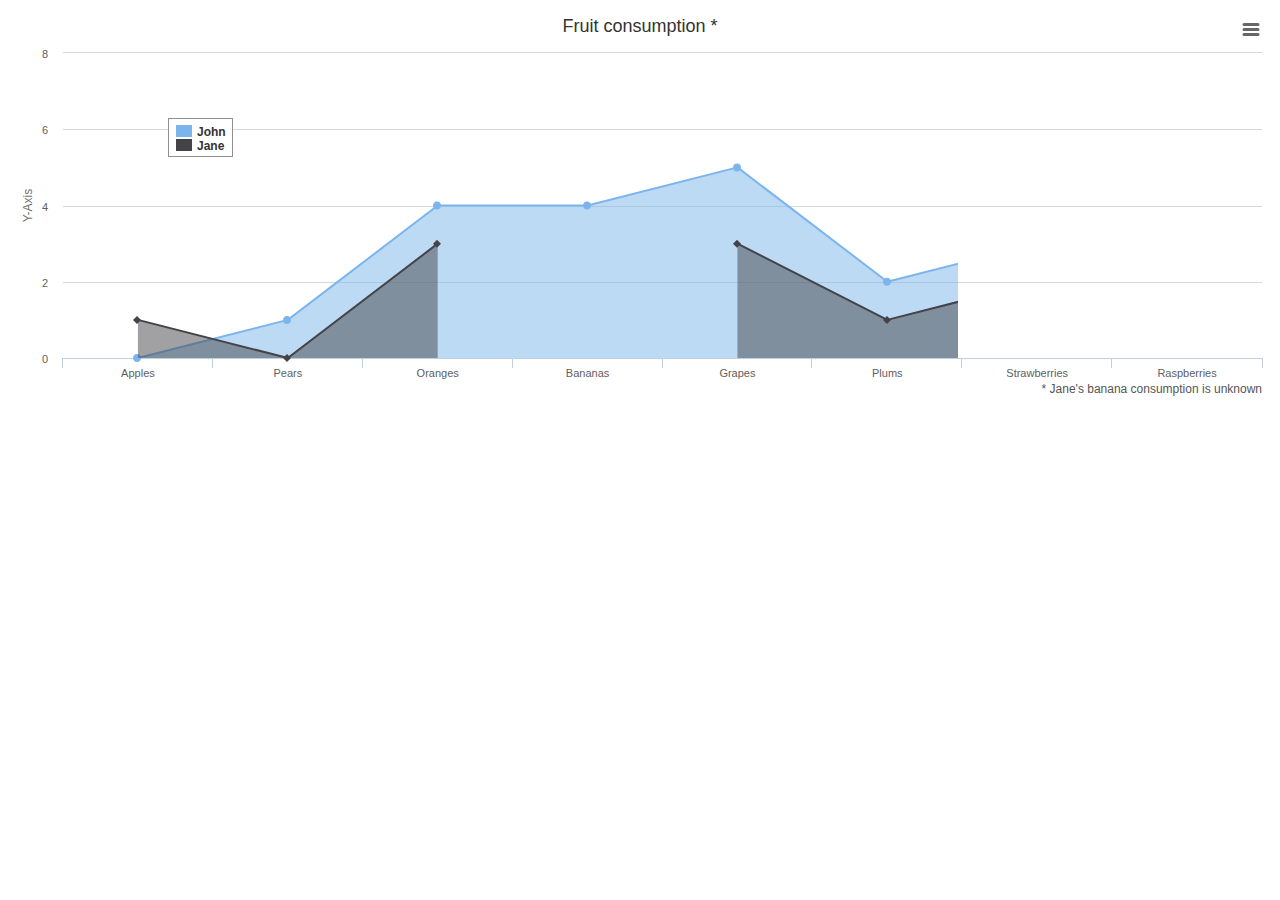
<file: static/js/highcharts/examples/area-missing/index.htm>
<!DOCTYPE HTML>
<html>
	<head>
		<meta http-equiv="Content-Type" content="text/html; charset=utf-8">
		<title>Highcharts Example</title>

		<script type="text/javascript" src="http://ajax.googleapis.com/ajax/libs/jquery/1.8.2/jquery.min.js"></script>
		<style type="text/css">
${demo.css}
		</style>
		<script type="text/javascript">
$(function () {
    $('#container').highcharts({
        chart: {
            type: 'area',
            spacingBottom: 30
        },
        title: {
            text: 'Fruit consumption *'
        },
        subtitle: {
            text: '* Jane\'s banana consumption is unknown',
            floating: true,
            align: 'right',
            verticalAlign: 'bottom',
            y: 15
        },
        legend: {
            layout: 'vertical',
            align: 'left',
            verticalAlign: 'top',
            x: 150,
            y: 100,
            floating: true,
            borderWidth: 1,
            backgroundColor: (Highcharts.theme && Highcharts.theme.legendBackgroundColor) || '#FFFFFF'
        },
        xAxis: {
            categories: ['Apples', 'Pears', 'Oranges', 'Bananas', 'Grapes', 'Plums', 'Strawberries', 'Raspberries']
        },
        yAxis: {
            title: {
                text: 'Y-Axis'
            },
            labels: {
                formatter: function () {
                    return this.value;
                }
            }
        },
        tooltip: {
            formatter: function () {
                return '<b>' + this.series.name + '</b><br/>' +
                    this.x + ': ' + this.y;
            }
        },
        plotOptions: {
            area: {
                fillOpacity: 0.5
            }
        },
        credits: {
            enabled: false
        },
        series: [{
            name: 'John',
            data: [0, 1, 4, 4, 5, 2, 3, 7]
        }, {
            name: 'Jane',
            data: [1, 0, 3, null, 3, 1, 2, 1]
        }]
    });
});
		</script>
	</head>
	<body>
<script src="../../js/highcharts.js"></script>
<script src="../../js/modules/exporting.js"></script>

<div id="container" style="min-width: 310px; height: 400px; margin: 0 auto"></div>

	</body>
</html>
</file>
<file: static/report_builder/bower_components/pikaday/css/pikaday.css>
@charset "UTF-8";

/*!
 * Pikaday
 * Copyright © 2014 David Bushell | BSD & MIT license | http://dbushell.com/
 */

.pika-single {
    z-index: 9999;
    display: block;
    position: relative;
    width: 240px;
    padding: 8px;
    color: #333;
    background: #fff;
    border: 1px solid #ccc;
    border-bottom-color: #bbb;
    font-family: "Helvetica Neue", Helvetica, Arial, sans-serif;
}

.pika-single.is-hidden {
    display: none;
}

.pika-single.is-bound {
    position: absolute;
    box-shadow: 0 5px 15px -5px rgba(0,0,0,.5);
}

.pika-title {
    position: relative;
    text-align: center;
}

.pika-label {
    display: inline-block;
    *display: inline;
    position: relative;
    z-index: 9999;
    overflow: hidden;
    margin: 0;
    padding: 5px 3px;
    font-size: 14px;
    line-height: 20px;
    font-weight: bold;
    background-color: #fff;
}
.pika-title select {
    cursor: pointer;
    position: absolute;
    z-index: 9998;
    margin: 0;
    left: 0;
    top: 5px;
    filter: alpha(opacity=0);
    opacity: 0;
}

.pika-prev,
.pika-next {
    display: block;
    cursor: pointer;
    position: relative;
    outline: none;
    border: 0;
    padding: 0;
    width: 20px;
    height: 30px;
    /* hide text using text-indent trick, using width value (it's enough) */
    text-indent: 20px;
    white-space: nowrap;
    overflow: hidden;
    background-color: transparent;
    background-position: center center;
    background-repeat: no-repeat;
    background-size: 75% 75%;
    opacity: .5;
    *position: absolute;
    *top: 0;
}

.pika-prev:hover,
.pika-next:hover {
    opacity: 1;
}

.pika-prev,
.is-rtl .pika-next {
    float: left;
    background-image: url('[data-uri]');
    *left: 0;
}

.pika-next,
.is-rtl .pika-prev {
    float: right;
    background-image: url('[data-uri]');
    *right: 0;
}

.pika-prev.is-disabled,
.pika-next.is-disabled {
    cursor: default;
    opacity: .2;
}

.pika-select {
    display: inline-block;
    *display: inline;
}

.pika-table {
    width: 100%;
    border-collapse: collapse;
    border-spacing: 0;
    border: 0;
}

.pika-table th,
.pika-table td {
    width: 14.285714285714286%;
    padding: 0;
}

.pika-table th {
    color: #999;
    font-size: 12px;
    line-height: 25px;
    font-weight: bold;
    text-align: center;
}

.pika-button {
    cursor: pointer;
    display: block;
    outline: none;
    border: 0;
    margin: 0;
    width: 100%;
    padding: 5px;
    color: #666;
    font-size: 12px;
    line-height: 15px;
    text-align: right;
    background: #f5f5f5;
}

.is-today .pika-button {
    color: #33aaff;
    font-weight: bold;
}

.is-selected .pika-button {
    color: #fff;
    font-weight: bold;
    background: #33aaff;
    box-shadow: inset 0 1px 3px #178fe5;
    border-radius: 3px;
}

.is-disabled .pika-button {
    pointer-events: none;
    cursor: default;
    color: #999;
    opacity: .3;
}

.pika-button:hover {
    color: #fff !important;
    background: #ff8000 !important;
    box-shadow: none !important;
    border-radius: 3px !important;
}
</file>
<file: static/report_builder/bower_components/pikaday/css/site.css>
html { margin: 0; padding: 0; }
body { font-size: 100%; margin: 0; padding: 1.75em; font-family: 'Helvetica Neue', Arial, sans-serif; }

h1 { font-size: 1.75em; margin: 0 0 0.6em 0; }
h2 { font-size: 1.25em; margin: 0 0 0.6em 0; }

a { color: #2996cc; }
a:hover { text-decoration: none; }

p { line-height: 1.5em; }
.small { color: #666; font-size: 0.875em; }
.large { font-size: 1.25em; }


label {
    font-weight: bold;
}

input[type="text"] {
    margin: 0.5em 0 3em 0;
    padding: 0.5em;
}

button {
    margin-bottom: 3em;
}
</file>
